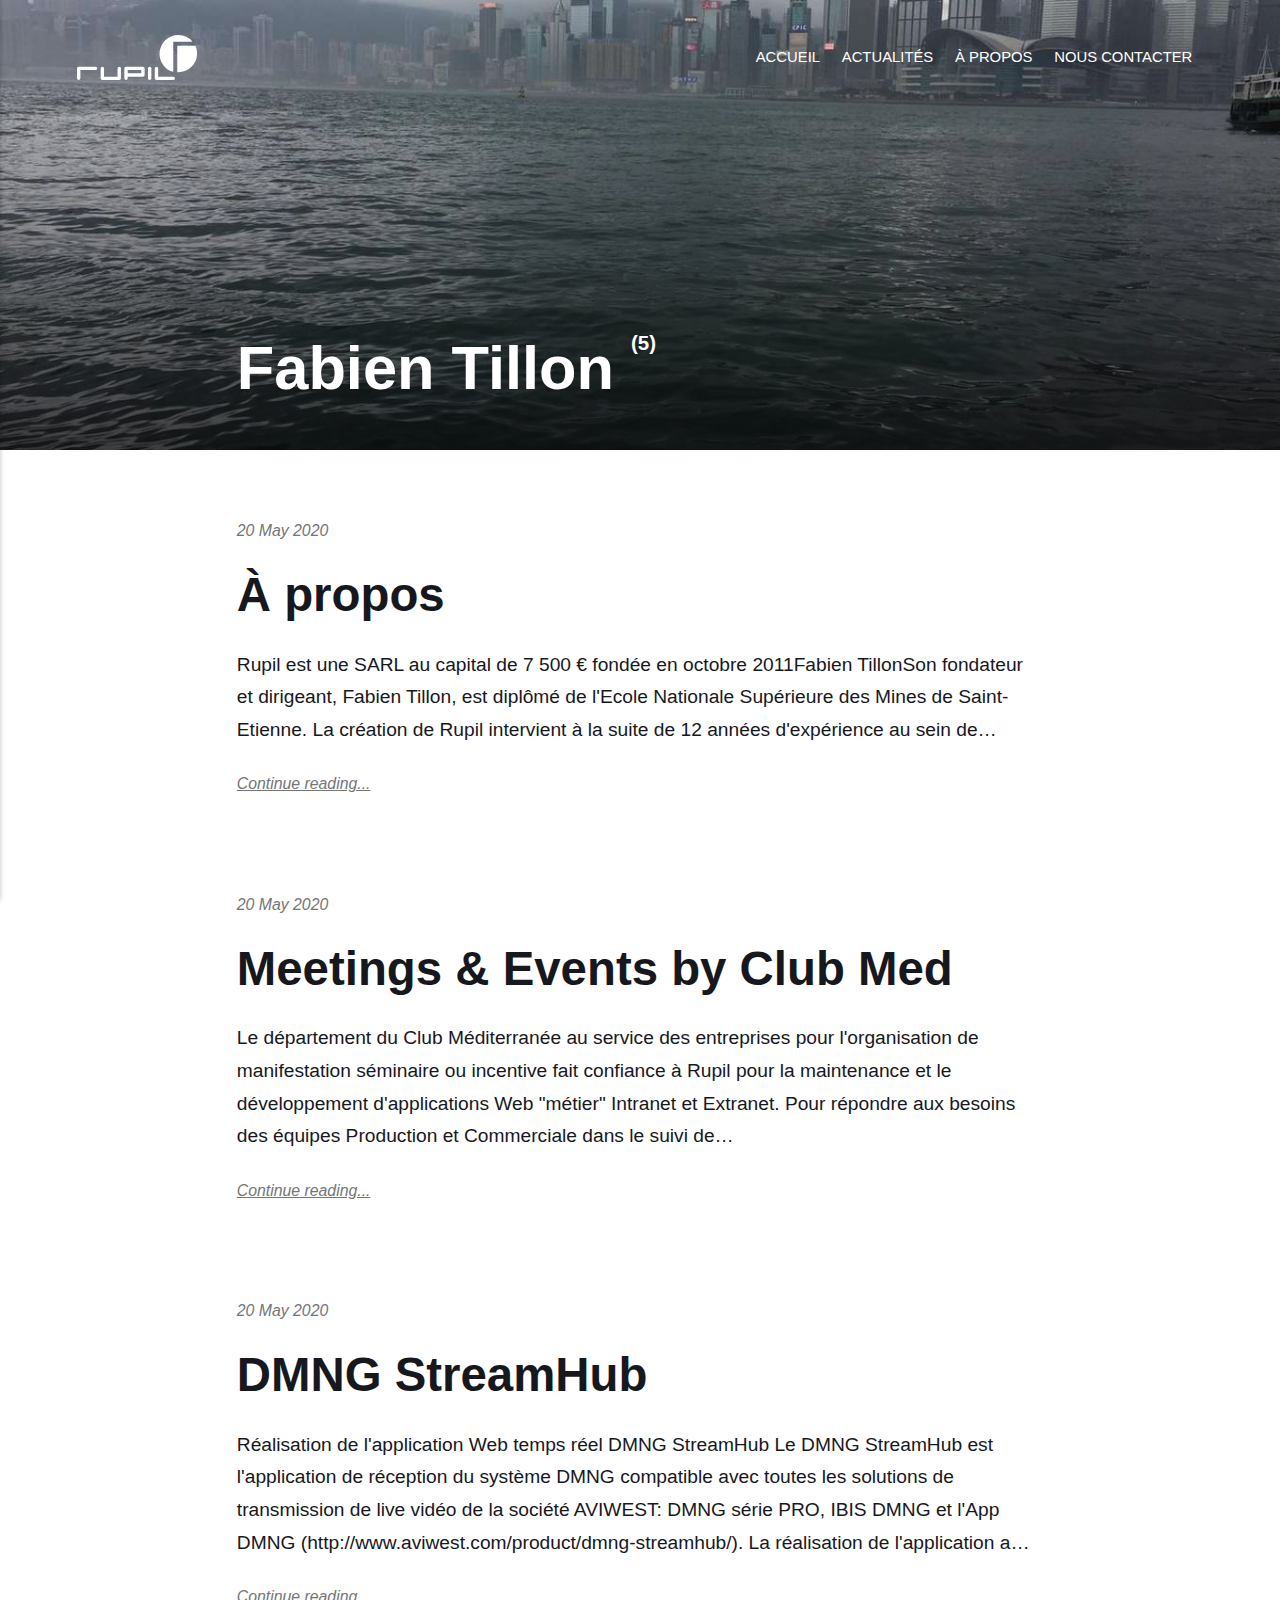
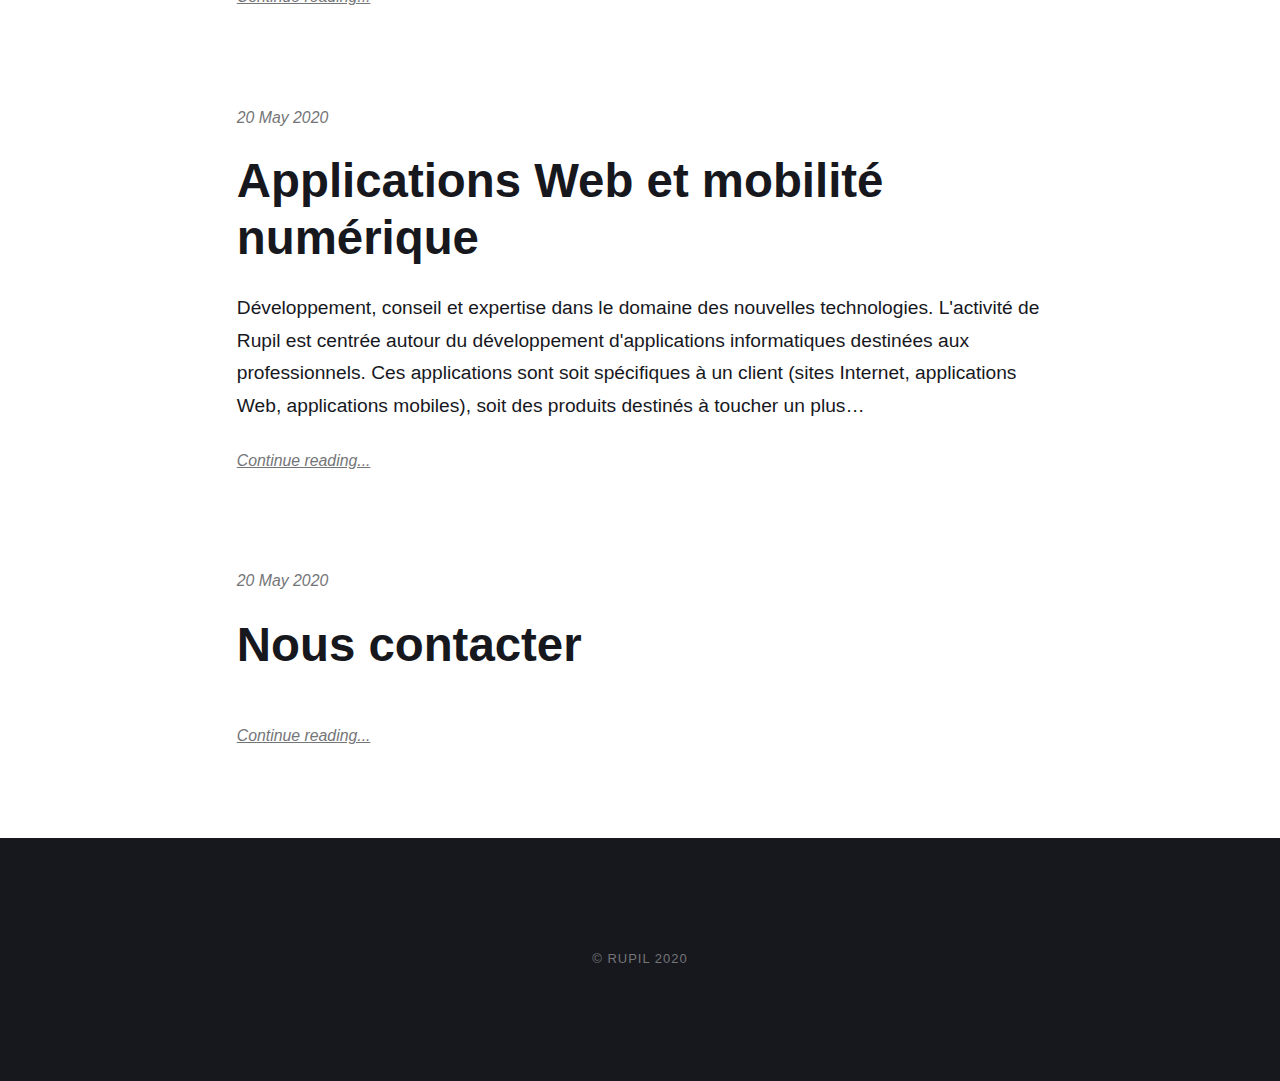
<file: authors/fabien-tillon/index.html>
<!DOCTYPE html><html lang="en"><head><meta charset="utf-8"><meta http-equiv="X-UA-Compatible" content="IE=edge"><meta name="viewport" content="width=device-width,initial-scale=1"><title>Author: Fabien Tillon - Rupil</title><meta name="robots" content="noindex, follow"><meta name="generator" content="Publii Open-Source CMS for Static Site"><link rel="alternate" type="application/atom+xml" href="https://niefba.github.io/publii-rupil/feed.xml"><link rel="alternate" type="application/json" href="https://niefba.github.io/publii-rupil/feed.json"><meta property="og:title" content="Fabien Tillon"><meta property="og:image" content="https://niefba.github.io/publii-rupil/media/website/logo-rupil-white.svg"><meta property="og:site_name" content="Rupil"><meta property="og:description" content=""><meta property="og:url" content="https://niefba.github.io/publii-rupil/authors/fabien-tillon/"><meta property="og:type" content="website"><link rel="shortcut icon" href="https://niefba.github.io/publii-rupil/media/website/favicon.ico" type="image/x-icon"><link rel="preconnect" href="https://fonts.gstatic.com/" crossorigin><style>h1,h2,h3,h4,h5,h6,.btn,[type=button],[type=submit],button,.navbar .navbar__menu li,.navbar_mobile_sidebar .navbar__menu li,.feed__author,.post__tag,.post__share>a span,.post__nav-link>span,.footer{font-family:-apple-system,BlinkMacSystemFont,"Segoe UI",Roboto,Oxygen,Ubuntu,Cantarell,"Fira Sans","Droid Sans","Helvetica Neue",Arial,sans-serif,"Apple Color Emoji","Segoe UI Emoji","Segoe UI Symbol"}body,h1,.h1,blockquote,.search__input,.author__name,.author__info>p,.feed__item h2,.post__nav-link{font-family:-apple-system,BlinkMacSystemFont,"Segoe UI",Roboto,Oxygen,Ubuntu,Cantarell,"Fira Sans","Droid Sans","Helvetica Neue",Arial,sans-serif,"Apple Color Emoji","Segoe UI Emoji","Segoe UI Symbol"}</style><link rel="stylesheet" href="https://niefba.github.io/publii-rupil/assets/css/style.css?v=a22ec5ffa4dd68d4079454e99117dc4a"><script type="application/ld+json">{"@context":"http://schema.org","@type":"Organization","name":"Rupil","logo":"https://niefba.github.io/publii-rupil/media/website/logo-rupil-white.svg","url":"https://niefba.github.io/publii-rupil/"}</script><script src="https://niefba.github.io/publii-rupil/assets/js/ls.parent-fit.min.js?v=1c78585e2a70398fe95085061942fd37"></script><script async src="https://niefba.github.io/publii-rupil/assets/js/lazysizes.min.js?v=149ff45fc6c2f13e892e438a58abb77f"></script></head><body><div class="site-container"><header class="top" id="js-header"><a class="logo" href="https://niefba.github.io/publii-rupil/"><img src="https://niefba.github.io/publii-rupil/media/website/logo-rupil-white.svg" alt="Rupil"></a><nav class="navbar js-navbar"><button class="navbar__toggle js-toggle" aria-label="Menu" aria-haspopup="true" aria-expanded="false"><span class="navbar__toggle-box"><span class="navbar__toggle-inner">Menu</span></span></button><ul class="navbar__menu"><li><a href="https://niefba.github.io/publii-rupil/applications-web-et-mobilite-numerique.html" target="_self">Accueil</a></li><li class="has-submenu"><span class="is-separator" aria-haspopup="true">Actualités</span><ul class="navbar__submenu level-2" aria-hidden="true"><li><a href="https://niefba.github.io/publii-rupil/dmng-streamhub.html" target="_self">DMNG StreamHub</a></li><li><a href="https://niefba.github.io/publii-rupil/meetings-and-events-by-club-med.html" target="_self">Meetings &amp; Events by Club Med</a></li></ul></li><li><a href="https://niefba.github.io/publii-rupil/a-propos.html" target="_self">À propos</a></li><li><a href="https://niefba.github.io/publii-rupil/nous-contacter.html" target="_self">Nous contacter</a></li></ul></nav></header><main><div class="hero"><div class="hero__image"><img class="hero__image-img lazyload" data-src="https://niefba.github.io/publii-rupil/media/website/d4655711-9312-4269-af1f-aa7100cdcfe4.JPG" srcset="https://niefba.github.io/publii-rupil/media/website/responsive/d4655711-9312-4269-af1f-aa7100cdcfe4-xs.JPG 300w, https://niefba.github.io/publii-rupil/media/website/responsive/d4655711-9312-4269-af1f-aa7100cdcfe4-sm.JPG 480w, https://niefba.github.io/publii-rupil/media/website/responsive/d4655711-9312-4269-af1f-aa7100cdcfe4-md.JPG 768w, https://niefba.github.io/publii-rupil/media/website/responsive/d4655711-9312-4269-af1f-aa7100cdcfe4-lg.JPG 1024w, https://niefba.github.io/publii-rupil/media/website/responsive/d4655711-9312-4269-af1f-aa7100cdcfe4-xl.JPG 1360w, https://niefba.github.io/publii-rupil/media/website/responsive/d4655711-9312-4269-af1f-aa7100cdcfe4-2xl.JPG 1600w" sizes="(max-width: 1600px) 100vw, 1600px" data-sizes="auto" alt=""></div><header class="hero__content"><div class="wrapper"><h1>Fabien Tillon <sup>(5)</sup></h1></div></header></div><div class="feed"><article class="feed__item"><header class="wrapper"><div class="feed__meta"><time datetime="2020-05-20T15:11" class="feed__date">20 May 2020</time></div><h2><a href="https://niefba.github.io/publii-rupil/a-propos.html" class="invert">À propos</a></h2></header><div class="wrapper"><p>Rupil est une SARL au capital de 7 500 € fondée en octobre 2011Fabien TillonSon fondateur et dirigeant, Fabien Tillon, est diplômé de l'Ecole Nationale Supérieure des Mines de Saint-Etienne. La création de Rupil intervient à la suite de 12 années d'expérience au sein de&hellip;</p><a href="https://niefba.github.io/publii-rupil/a-propos.html" class="readmore feed__readmore invert">Continue reading...</a></div></article><article class="feed__item"><header class="wrapper"><div class="feed__meta"><time datetime="2020-05-20T15:10" class="feed__date">20 May 2020</time></div><h2><a href="https://niefba.github.io/publii-rupil/meetings-and-events-by-club-med.html" class="invert">Meetings &amp; Events by Club Med</a></h2></header><div class="wrapper"><p>Le département du Club Méditerranée au service des entreprises pour l'organisation de manifestation séminaire ou incentive fait confiance à Rupil pour la maintenance et le développement d'applications Web "métier" Intranet et Extranet. Pour répondre aux besoins des équipes Production et Commerciale dans le suivi de&hellip;</p><a href="https://niefba.github.io/publii-rupil/meetings-and-events-by-club-med.html" class="readmore feed__readmore invert">Continue reading...</a></div></article><article class="feed__item"><header class="wrapper"><div class="feed__meta"><time datetime="2020-05-20T15:10" class="feed__date">20 May 2020</time></div><h2><a href="https://niefba.github.io/publii-rupil/dmng-streamhub.html" class="invert">DMNG StreamHub</a></h2></header><div class="wrapper"><p>Réalisation de l'application Web temps réel DMNG StreamHub Le DMNG StreamHub est l'application de réception du système DMNG compatible avec toutes les solutions de transmission de live vidéo de la société AVIWEST: DMNG série PRO, IBIS DMNG et l'App DMNG (http://www.aviwest.com/product/dmng-streamhub/). La réalisation de l'application a&hellip;</p><a href="https://niefba.github.io/publii-rupil/dmng-streamhub.html" class="readmore feed__readmore invert">Continue reading...</a></div></article><article class="feed__item"><header class="wrapper"><div class="feed__meta"><time datetime="2020-05-20T14:57" class="feed__date">20 May 2020</time></div><h2><a href="https://niefba.github.io/publii-rupil/applications-web-et-mobilite-numerique.html" class="invert">Applications Web et mobilité numérique</a></h2></header><div class="wrapper"><p>Développement, conseil et expertise dans le domaine des nouvelles technologies. L'activité de Rupil est centrée autour du développement d'applications informatiques destinées aux professionnels. Ces applications sont soit spécifiques à un client (sites Internet, applications Web, applications mobiles), soit des produits destinés à toucher un plus&hellip;</p><a href="https://niefba.github.io/publii-rupil/applications-web-et-mobilite-numerique.html" class="readmore feed__readmore invert">Continue reading...</a></div></article><article class="feed__item"><header class="wrapper"><div class="feed__meta"><time datetime="2020-05-20T14:56" class="feed__date">20 May 2020</time></div><h2><a href="https://niefba.github.io/publii-rupil/nous-contacter.html" class="invert">Nous contacter</a></h2></header><div class="wrapper"><p></p><a href="https://niefba.github.io/publii-rupil/nous-contacter.html" class="readmore feed__readmore invert">Continue reading...</a></div></article></div></main><footer class="footer"><div class="footer__copyright">© RUPIL 2020</div><button class="footer__bttop js-footer__bttop" aria-label="Back to top"><svg><title>Back to top</title><use xlink:href="https://niefba.github.io/publii-rupil/assets/svg/svg-map.svg#toparrow"/></svg></button></footer></div><script>window.publiiThemeMenuConfig = {    
        mobileMenuMode: 'sidebar',
        animationSpeed: 300,
        submenuWidth: 'auto',
        doubleClickTime: 500,
        mobileMenuExpandableSubmenus: true, 
        relatedContainerForOverlayMenuSelector: '.top',
   };</script><script defer="defer" src="https://niefba.github.io/publii-rupil/assets/js/scripts.min.js?v=f56b13ba141d95ea2a0b7aab75ca9528"></script><script>var lazyFeaturedImage=function lazyFeaturedImage(){var b=document.querySelectorAll(".hero__image-img");for(var a=0;a<b.length;a++){var c=b[a];c.addEventListener("lazyloaded",function(f){var d=f.target.parentNode;d.classList.add("hero__image--overlay")})}};lazyFeaturedImage();</script></body></html>
</file>
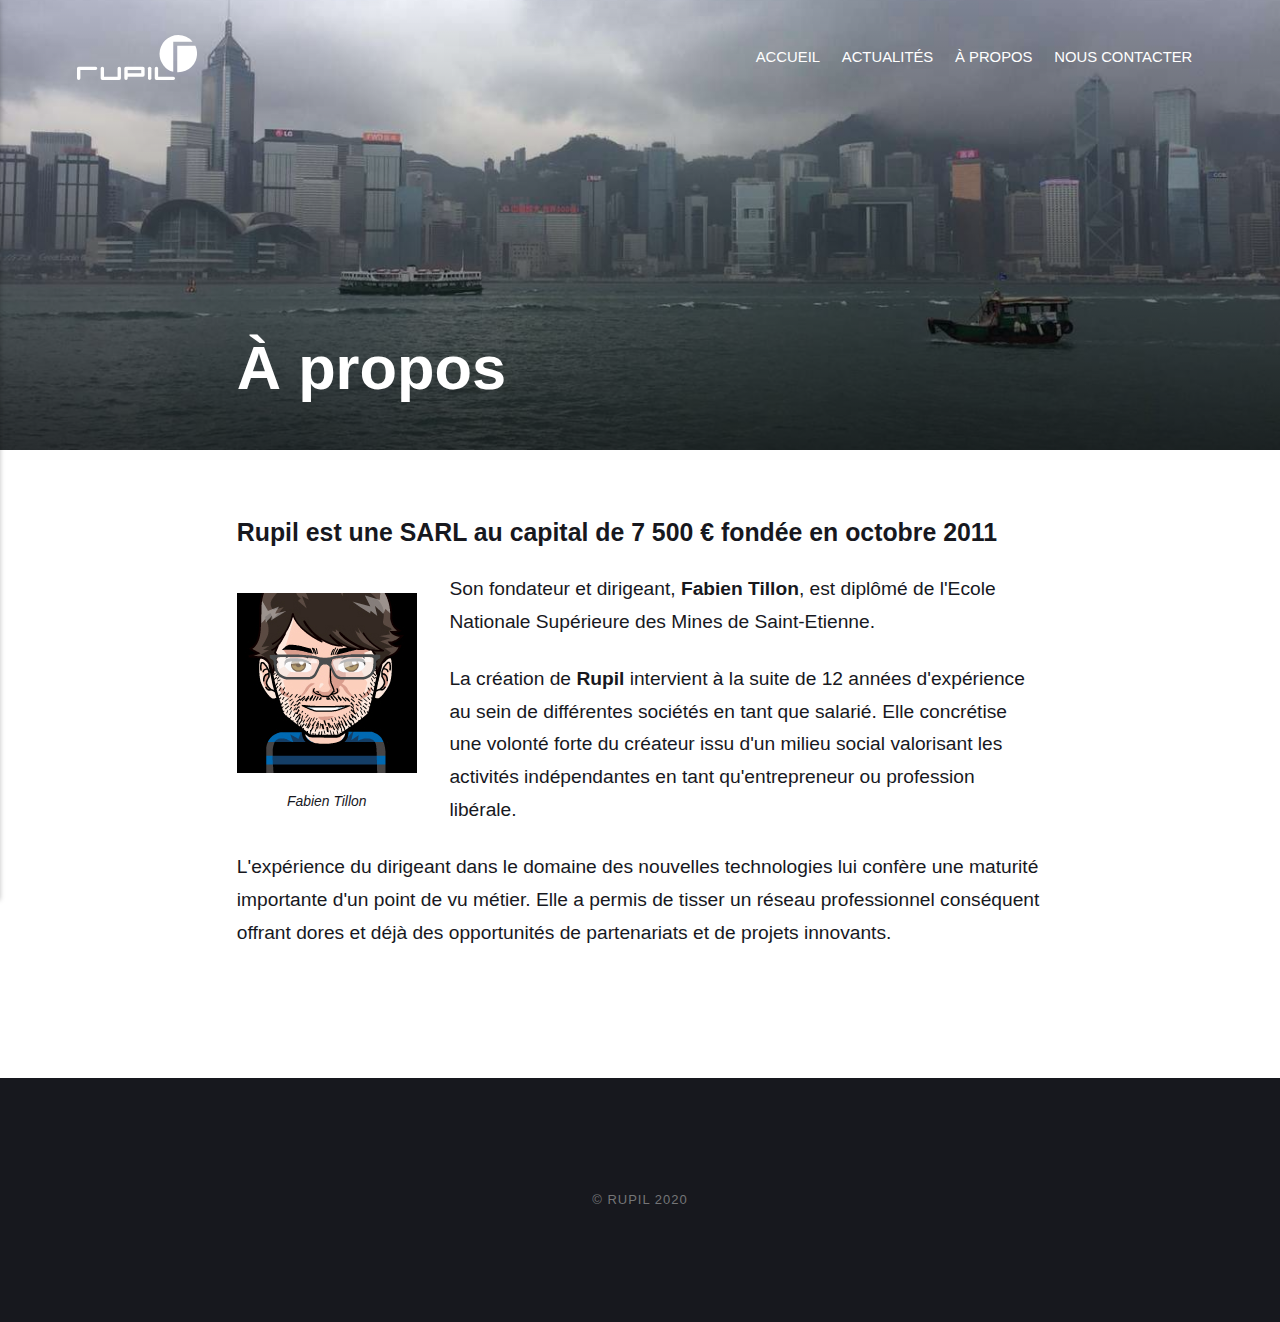
<file: a-propos.html>
<!DOCTYPE html><html lang="en"><head><meta charset="utf-8"><meta http-equiv="X-UA-Compatible" content="IE=edge"><meta name="viewport" content="width=device-width,initial-scale=1"><title>À propos - Rupil</title><meta name="description" content="Rupil est une SARL au capital de 7 500 € fondée en octobre 2011Fabien TillonSon fondateur et dirigeant, Fabien Tillon, est diplômé de l'Ecole Nationale Supérieure des Mines de Saint-Etienne. La création de Rupil intervient à la suite de 12 années d'expérience au sein de&hellip;"><meta name="robots" content="index, follow"><meta name="generator" content="Publii Open-Source CMS for Static Site"><link rel="canonical" href="https://niefba.github.io/publii-rupil/a-propos.html"><link rel="alternate" type="application/atom+xml" href="https://niefba.github.io/publii-rupil/feed.xml"><link rel="alternate" type="application/json" href="https://niefba.github.io/publii-rupil/feed.json"><meta property="og:title" content="À propos"><meta property="og:image" content="https://niefba.github.io/publii-rupil/media/posts/5/d33044ce-640e-43bf-b985-e9226ec7d2e8.JPG"><meta property="og:site_name" content="Rupil"><meta property="og:description" content="Rupil est une SARL au capital de 7 500 € fondée en octobre 2011Fabien TillonSon fondateur et dirigeant, Fabien Tillon, est diplômé de l'Ecole Nationale Supérieure des Mines de Saint-Etienne. La création de Rupil intervient à la suite de 12 années d'expérience au sein de&hellip;"><meta property="og:url" content="https://niefba.github.io/publii-rupil/a-propos.html"><meta property="og:type" content="article"><link rel="shortcut icon" href="https://niefba.github.io/publii-rupil/media/website/favicon.ico" type="image/x-icon"><link rel="preconnect" href="https://fonts.gstatic.com/" crossorigin><style>h1,h2,h3,h4,h5,h6,.btn,[type=button],[type=submit],button,.navbar .navbar__menu li,.navbar_mobile_sidebar .navbar__menu li,.feed__author,.post__tag,.post__share>a span,.post__nav-link>span,.footer{font-family:-apple-system,BlinkMacSystemFont,"Segoe UI",Roboto,Oxygen,Ubuntu,Cantarell,"Fira Sans","Droid Sans","Helvetica Neue",Arial,sans-serif,"Apple Color Emoji","Segoe UI Emoji","Segoe UI Symbol"}body,h1,.h1,blockquote,.search__input,.author__name,.author__info>p,.feed__item h2,.post__nav-link{font-family:-apple-system,BlinkMacSystemFont,"Segoe UI",Roboto,Oxygen,Ubuntu,Cantarell,"Fira Sans","Droid Sans","Helvetica Neue",Arial,sans-serif,"Apple Color Emoji","Segoe UI Emoji","Segoe UI Symbol"}</style><link rel="stylesheet" href="https://niefba.github.io/publii-rupil/assets/css/style.css?v=a22ec5ffa4dd68d4079454e99117dc4a"><script type="application/ld+json">{"@context":"http://schema.org","@type":"Article","mainEntityOfPage":{"@type":"WebPage","@id":"https://niefba.github.io/publii-rupil/a-propos.html"},"headline":"À propos","datePublished":"2020-05-20T15:11","dateModified":"2020-05-20T16:12","image":{"@type":"ImageObject","url":"https://niefba.github.io/publii-rupil/media/posts/5/d33044ce-640e-43bf-b985-e9226ec7d2e8.JPG","height":1200,"width":1600},"description":"Rupil est une SARL au capital de 7 500 € fondée en octobre 2011Fabien TillonSon fondateur et dirigeant, Fabien Tillon, est diplômé de l'Ecole Nationale Supérieure des Mines de Saint-Etienne. La création de Rupil intervient à la suite de 12 années d'expérience au sein de&hellip;","author":{"@type":"Person","name":"Fabien Tillon"},"publisher":{"@type":"Organization","name":"Fabien Tillon","logo":{"@type":"ImageObject","url":"https://niefba.github.io/publii-rupil/media/website/logo-rupil-white.svg","height":45,"width":120}}}</script><script src="https://niefba.github.io/publii-rupil/assets/js/ls.parent-fit.min.js?v=1c78585e2a70398fe95085061942fd37"></script><script async src="https://niefba.github.io/publii-rupil/assets/js/lazysizes.min.js?v=149ff45fc6c2f13e892e438a58abb77f"></script></head><body><div class="site-container"><header class="top" id="js-header"><a class="logo" href="https://niefba.github.io/publii-rupil/"><img src="https://niefba.github.io/publii-rupil/media/website/logo-rupil-white.svg" alt="Rupil"></a><nav class="navbar js-navbar"><button class="navbar__toggle js-toggle" aria-label="Menu" aria-haspopup="true" aria-expanded="false"><span class="navbar__toggle-box"><span class="navbar__toggle-inner">Menu</span></span></button><ul class="navbar__menu"><li><a href="https://niefba.github.io/publii-rupil/applications-web-et-mobilite-numerique.html" target="_self">Accueil</a></li><li class="has-submenu"><span class="is-separator" aria-haspopup="true">Actualités</span><ul class="navbar__submenu level-2" aria-hidden="true"><li><a href="https://niefba.github.io/publii-rupil/dmng-streamhub.html" target="_self">DMNG StreamHub</a></li><li><a href="https://niefba.github.io/publii-rupil/meetings-and-events-by-club-med.html" target="_self">Meetings &amp; Events by Club Med</a></li></ul></li><li class="active"><a href="https://niefba.github.io/publii-rupil/a-propos.html" target="_self">À propos</a></li><li><a href="https://niefba.github.io/publii-rupil/nous-contacter.html" target="_self">Nous contacter</a></li></ul></nav></header><main><article class="post"><div class="hero"><figure class="hero__image"><img class="hero__image-img lazyload" data-src="https://niefba.github.io/publii-rupil/media/posts/5/d33044ce-640e-43bf-b985-e9226ec7d2e8.JPG" data-srcset="https://niefba.github.io/publii-rupil/media/posts/5/responsive/d33044ce-640e-43bf-b985-e9226ec7d2e8-xs.JPG 300w ,https://niefba.github.io/publii-rupil/media/posts/5/responsive/d33044ce-640e-43bf-b985-e9226ec7d2e8-sm.JPG 480w ,https://niefba.github.io/publii-rupil/media/posts/5/responsive/d33044ce-640e-43bf-b985-e9226ec7d2e8-md.JPG 768w ,https://niefba.github.io/publii-rupil/media/posts/5/responsive/d33044ce-640e-43bf-b985-e9226ec7d2e8-lg.JPG 1024w ,https://niefba.github.io/publii-rupil/media/posts/5/responsive/d33044ce-640e-43bf-b985-e9226ec7d2e8-xl.JPG 1360w ,https://niefba.github.io/publii-rupil/media/posts/5/responsive/d33044ce-640e-43bf-b985-e9226ec7d2e8-2xl.JPG 1600w" data-aspectratio="1.3333333333333333" data-sizes="auto" alt="" height="1200" width="1600"></figure><header class="hero__content"><div class="wrapper"><h1>À propos</h1></div></header></div><div class="wrapper post__entry"><h4>Rupil est une SARL au capital de 7 500 € fondée en octobre 2011</h4><figure class="post__image post__image--left"><img class="lazyload" data-src="https://niefba.github.io/publii-rupil/media/posts/5/niefba.png" data-sizes="auto" data-srcset="https://niefba.github.io/publii-rupil/media/posts/5/responsive/niefba-xs.png 300w ,https://niefba.github.io/publii-rupil/media/posts/5/responsive/niefba-sm.png 480w ,https://niefba.github.io/publii-rupil/media/posts/5/responsive/niefba-md.png 768w ,https://niefba.github.io/publii-rupil/media/posts/5/responsive/niefba-lg.png 1024w ,https://niefba.github.io/publii-rupil/media/posts/5/responsive/niefba-xl.png 1360w ,https://niefba.github.io/publii-rupil/media/posts/5/responsive/niefba-2xl.png 1600w" alt="Fabien Tillon" data-aspectratio="1.000000" width="180" height="180"><figcaption>Fabien Tillon</figcaption></figure><p>Son fondateur et dirigeant, <strong>Fabien Tillon</strong>, est diplômé de l'Ecole Nationale Supérieure des Mines de Saint-Etienne.</p><p>La création de <strong>Rupil</strong> intervient à la suite de 12 années d'expérience au sein de différentes sociétés en tant que salarié. Elle concrétise une volonté forte du créateur issu d'un milieu social valorisant les activités indépendantes en tant qu'entrepreneur ou profession libérale.</p><p>L'expérience du dirigeant dans le domaine des nouvelles technologies lui confère une maturité importante d'un point de vu métier. Elle a permis de tisser un réseau professionnel conséquent offrant dores et déjà des opportunités de partenariats et de projets innovants.</p></div><footer class="wrapper post__footer"><div class="post__share"></div></footer></article></main><footer class="footer"><div class="footer__copyright">© RUPIL 2020</div><button class="footer__bttop js-footer__bttop" aria-label="Back to top"><svg><title>Back to top</title><use xlink:href="https://niefba.github.io/publii-rupil/assets/svg/svg-map.svg#toparrow"/></svg></button></footer></div><script>window.publiiThemeMenuConfig = {    
        mobileMenuMode: 'sidebar',
        animationSpeed: 300,
        submenuWidth: 'auto',
        doubleClickTime: 500,
        mobileMenuExpandableSubmenus: true, 
        relatedContainerForOverlayMenuSelector: '.top',
   };</script><script defer="defer" src="https://niefba.github.io/publii-rupil/assets/js/scripts.min.js?v=f56b13ba141d95ea2a0b7aab75ca9528"></script><script>var lazyFeaturedImage=function lazyFeaturedImage(){var b=document.querySelectorAll(".hero__image-img");for(var a=0;a<b.length;a++){var c=b[a];c.addEventListener("lazyloaded",function(f){var d=f.target.parentNode;d.classList.add("hero__image--overlay")})}};lazyFeaturedImage();</script></body></html>
</file>
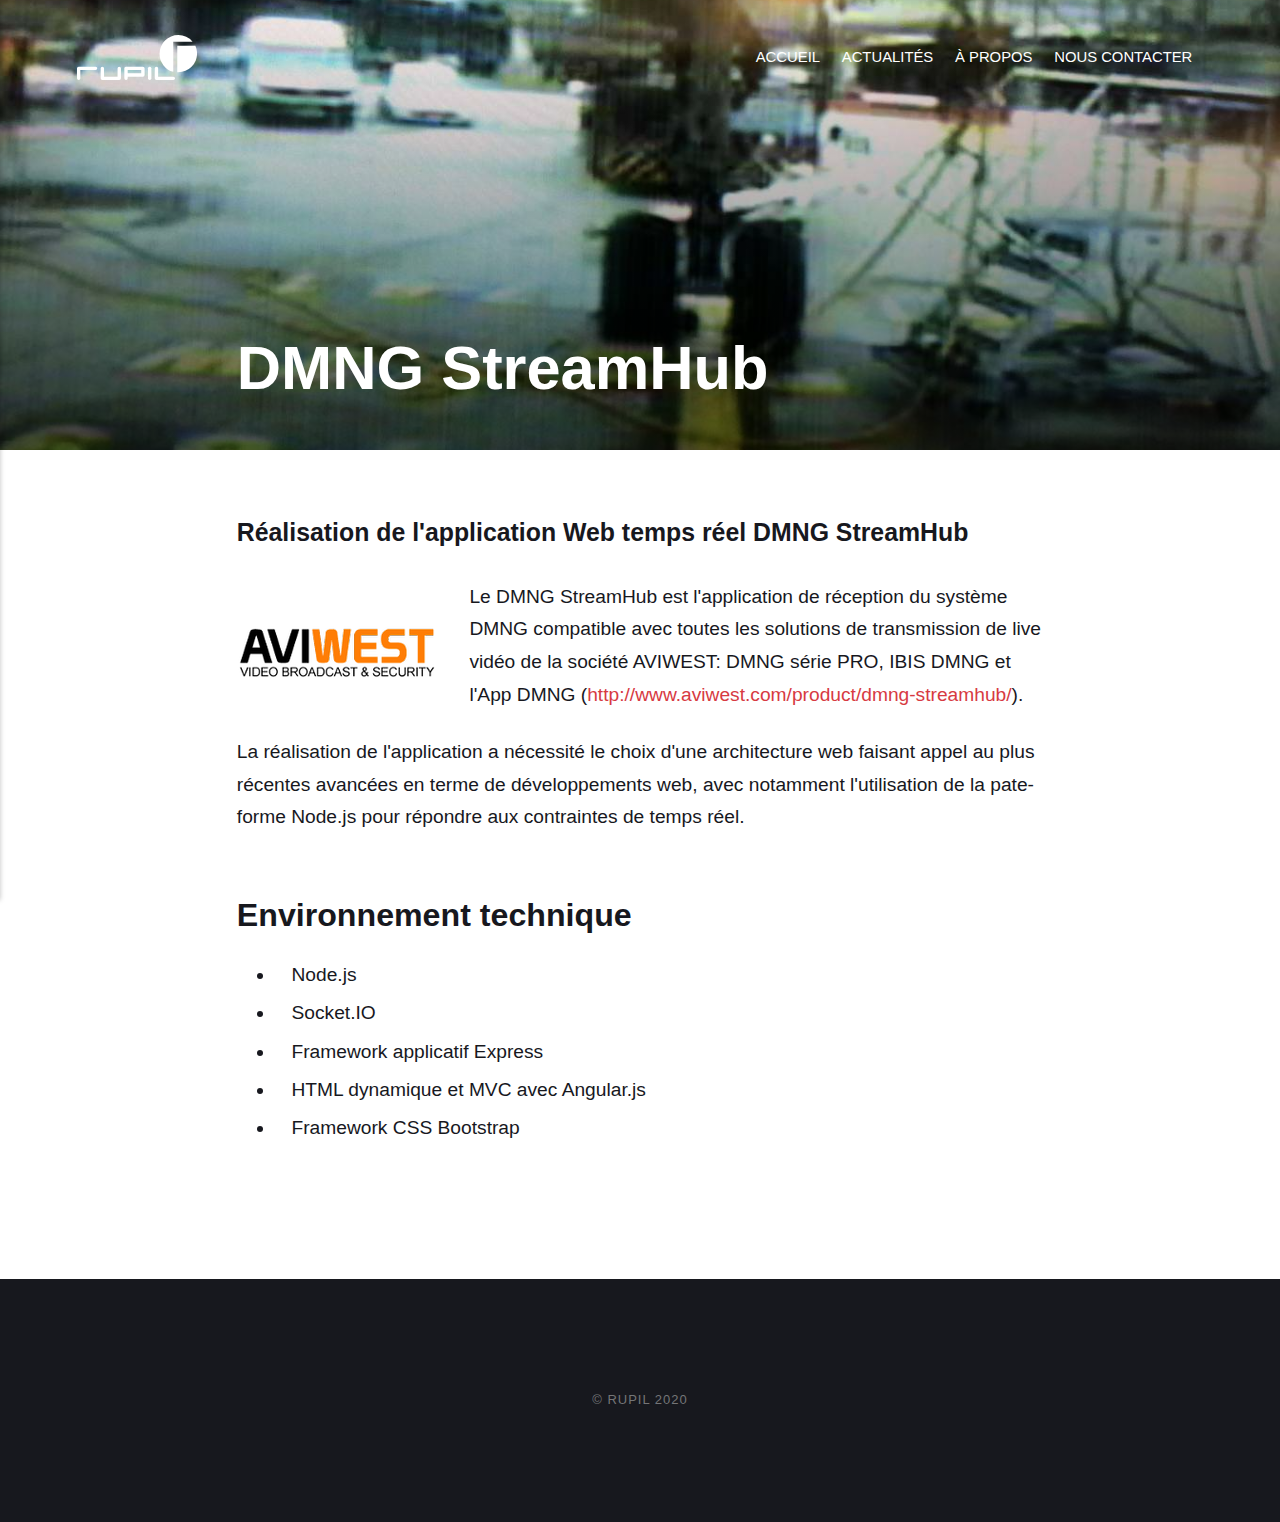
<file: dmng-streamhub.html>
<!DOCTYPE html><html lang="en"><head><meta charset="utf-8"><meta http-equiv="X-UA-Compatible" content="IE=edge"><meta name="viewport" content="width=device-width,initial-scale=1"><title>DMNG StreamHub - Rupil</title><meta name="description" content="Réalisation de l'application Web temps réel DMNG StreamHub Le DMNG StreamHub est l'application de réception du système DMNG compatible avec toutes les solutions de transmission de live vidéo de la société AVIWEST: DMNG série PRO, IBIS DMNG et l'App DMNG (http://www.aviwest.com/product/dmng-streamhub/). La réalisation de l'application a&hellip;"><meta name="robots" content="index, follow"><meta name="generator" content="Publii Open-Source CMS for Static Site"><link rel="canonical" href="https://niefba.github.io/publii-rupil/dmng-streamhub.html"><link rel="alternate" type="application/atom+xml" href="https://niefba.github.io/publii-rupil/feed.xml"><link rel="alternate" type="application/json" href="https://niefba.github.io/publii-rupil/feed.json"><meta property="og:title" content="DMNG StreamHub"><meta property="og:image" content="https://niefba.github.io/publii-rupil/media/posts/3/F180101D-883F-4909-9B6B-17649F7EA305.JPG"><meta property="og:site_name" content="Rupil"><meta property="og:description" content="Réalisation de l'application Web temps réel DMNG StreamHub Le DMNG StreamHub est l'application de réception du système DMNG compatible avec toutes les solutions de transmission de live vidéo de la société AVIWEST: DMNG série PRO, IBIS DMNG et l'App DMNG (http://www.aviwest.com/product/dmng-streamhub/). La réalisation de l'application a&hellip;"><meta property="og:url" content="https://niefba.github.io/publii-rupil/dmng-streamhub.html"><meta property="og:type" content="article"><link rel="shortcut icon" href="https://niefba.github.io/publii-rupil/media/website/favicon.ico" type="image/x-icon"><link rel="preconnect" href="https://fonts.gstatic.com/" crossorigin><style>h1,h2,h3,h4,h5,h6,.btn,[type=button],[type=submit],button,.navbar .navbar__menu li,.navbar_mobile_sidebar .navbar__menu li,.feed__author,.post__tag,.post__share>a span,.post__nav-link>span,.footer{font-family:-apple-system,BlinkMacSystemFont,"Segoe UI",Roboto,Oxygen,Ubuntu,Cantarell,"Fira Sans","Droid Sans","Helvetica Neue",Arial,sans-serif,"Apple Color Emoji","Segoe UI Emoji","Segoe UI Symbol"}body,h1,.h1,blockquote,.search__input,.author__name,.author__info>p,.feed__item h2,.post__nav-link{font-family:-apple-system,BlinkMacSystemFont,"Segoe UI",Roboto,Oxygen,Ubuntu,Cantarell,"Fira Sans","Droid Sans","Helvetica Neue",Arial,sans-serif,"Apple Color Emoji","Segoe UI Emoji","Segoe UI Symbol"}</style><link rel="stylesheet" href="https://niefba.github.io/publii-rupil/assets/css/style.css?v=a22ec5ffa4dd68d4079454e99117dc4a"><script type="application/ld+json">{"@context":"http://schema.org","@type":"Article","mainEntityOfPage":{"@type":"WebPage","@id":"https://niefba.github.io/publii-rupil/dmng-streamhub.html"},"headline":"DMNG StreamHub","datePublished":"2020-05-20T15:10","dateModified":"2020-05-20T15:41","image":{"@type":"ImageObject","url":"https://niefba.github.io/publii-rupil/media/posts/3/F180101D-883F-4909-9B6B-17649F7EA305.JPG","height":2160,"width":3840},"description":"Réalisation de l'application Web temps réel DMNG StreamHub Le DMNG StreamHub est l'application de réception du système DMNG compatible avec toutes les solutions de transmission de live vidéo de la société AVIWEST: DMNG série PRO, IBIS DMNG et l'App DMNG (http://www.aviwest.com/product/dmng-streamhub/). La réalisation de l'application a&hellip;","author":{"@type":"Person","name":"Fabien Tillon"},"publisher":{"@type":"Organization","name":"Fabien Tillon","logo":{"@type":"ImageObject","url":"https://niefba.github.io/publii-rupil/media/website/logo-rupil-white.svg","height":45,"width":120}}}</script><script src="https://niefba.github.io/publii-rupil/assets/js/ls.parent-fit.min.js?v=1c78585e2a70398fe95085061942fd37"></script><script async src="https://niefba.github.io/publii-rupil/assets/js/lazysizes.min.js?v=149ff45fc6c2f13e892e438a58abb77f"></script></head><body><div class="site-container"><header class="top" id="js-header"><a class="logo" href="https://niefba.github.io/publii-rupil/"><img src="https://niefba.github.io/publii-rupil/media/website/logo-rupil-white.svg" alt="Rupil"></a><nav class="navbar js-navbar"><button class="navbar__toggle js-toggle" aria-label="Menu" aria-haspopup="true" aria-expanded="false"><span class="navbar__toggle-box"><span class="navbar__toggle-inner">Menu</span></span></button><ul class="navbar__menu"><li><a href="https://niefba.github.io/publii-rupil/applications-web-et-mobilite-numerique.html" target="_self">Accueil</a></li><li class="active-parent has-submenu"><span class="is-separator" aria-haspopup="true">Actualités</span><ul class="navbar__submenu level-2" aria-hidden="true"><li class="active"><a href="https://niefba.github.io/publii-rupil/dmng-streamhub.html" target="_self">DMNG StreamHub</a></li><li><a href="https://niefba.github.io/publii-rupil/meetings-and-events-by-club-med.html" target="_self">Meetings &amp; Events by Club Med</a></li></ul></li><li><a href="https://niefba.github.io/publii-rupil/a-propos.html" target="_self">À propos</a></li><li><a href="https://niefba.github.io/publii-rupil/nous-contacter.html" target="_self">Nous contacter</a></li></ul></nav></header><main><article class="post"><div class="hero"><figure class="hero__image"><img class="hero__image-img lazyload" data-src="https://niefba.github.io/publii-rupil/media/posts/3/F180101D-883F-4909-9B6B-17649F7EA305.JPG" data-srcset="https://niefba.github.io/publii-rupil/media/posts/3/responsive/F180101D-883F-4909-9B6B-17649F7EA305-xs.JPG 300w ,https://niefba.github.io/publii-rupil/media/posts/3/responsive/F180101D-883F-4909-9B6B-17649F7EA305-sm.JPG 480w ,https://niefba.github.io/publii-rupil/media/posts/3/responsive/F180101D-883F-4909-9B6B-17649F7EA305-md.JPG 768w ,https://niefba.github.io/publii-rupil/media/posts/3/responsive/F180101D-883F-4909-9B6B-17649F7EA305-lg.JPG 1024w ,https://niefba.github.io/publii-rupil/media/posts/3/responsive/F180101D-883F-4909-9B6B-17649F7EA305-xl.JPG 1360w ,https://niefba.github.io/publii-rupil/media/posts/3/responsive/F180101D-883F-4909-9B6B-17649F7EA305-2xl.JPG 1600w" data-aspectratio="1.7777777777777777" data-sizes="auto" alt="" height="2160" width="3840"></figure><header class="hero__content"><div class="wrapper"><h1>DMNG StreamHub</h1></div></header></div><div class="wrapper post__entry"><h4>Réalisation de l'application Web temps réel DMNG StreamHub</h4><br><figure class="post__image post__image--left"><img class="lazyload" data-src="https://niefba.github.io/publii-rupil/media/posts/3/image_mini.png" data-sizes="auto" data-srcset="https://niefba.github.io/publii-rupil/media/posts/3/responsive/image_mini-xs.png 300w ,https://niefba.github.io/publii-rupil/media/posts/3/responsive/image_mini-sm.png 480w ,https://niefba.github.io/publii-rupil/media/posts/3/responsive/image_mini-md.png 768w ,https://niefba.github.io/publii-rupil/media/posts/3/responsive/image_mini-lg.png 1024w ,https://niefba.github.io/publii-rupil/media/posts/3/responsive/image_mini-xl.png 1360w ,https://niefba.github.io/publii-rupil/media/posts/3/responsive/image_mini-2xl.png 1600w" alt="" data-aspectratio="3.703704" width="200" height="54"></figure>Le DMNG StreamHub est l'application de réception du système DMNG compatible avec toutes les solutions de transmission de live vidéo de la société AVIWEST: DMNG série PRO, IBIS DMNG et l'App DMNG (<a class="external-link" href="http://www.aviwest.com/product/dmng-streamhub" target="_blank" rel="noopener noreferrer">http://www.aviwest.com/product/dmng-streamhub/</a>).<p></p><p>La réalisation de l'application a nécessité le choix d'une architecture web faisant appel au plus récentes avancées en terme de développements web, avec notamment l'utilisation de la pate-forme Node.js pour répondre aux contraintes de temps réel.</p><h3>Environnement technique</h3><ul><li>Node.js</li><li>Socket.IO</li><li>Framework applicatif Express</li><li>HTML dynamique et MVC avec Angular.js</li><li>Framework CSS Bootstrap</li></ul></div><footer class="wrapper post__footer"><div class="post__share"></div></footer></article></main><footer class="footer"><div class="footer__copyright">© RUPIL 2020</div><button class="footer__bttop js-footer__bttop" aria-label="Back to top"><svg><title>Back to top</title><use xlink:href="https://niefba.github.io/publii-rupil/assets/svg/svg-map.svg#toparrow"/></svg></button></footer></div><script>window.publiiThemeMenuConfig = {    
        mobileMenuMode: 'sidebar',
        animationSpeed: 300,
        submenuWidth: 'auto',
        doubleClickTime: 500,
        mobileMenuExpandableSubmenus: true, 
        relatedContainerForOverlayMenuSelector: '.top',
   };</script><script defer="defer" src="https://niefba.github.io/publii-rupil/assets/js/scripts.min.js?v=f56b13ba141d95ea2a0b7aab75ca9528"></script><script>var lazyFeaturedImage=function lazyFeaturedImage(){var b=document.querySelectorAll(".hero__image-img");for(var a=0;a<b.length;a++){var c=b[a];c.addEventListener("lazyloaded",function(f){var d=f.target.parentNode;d.classList.add("hero__image--overlay")})}};lazyFeaturedImage();</script></body></html>
</file>
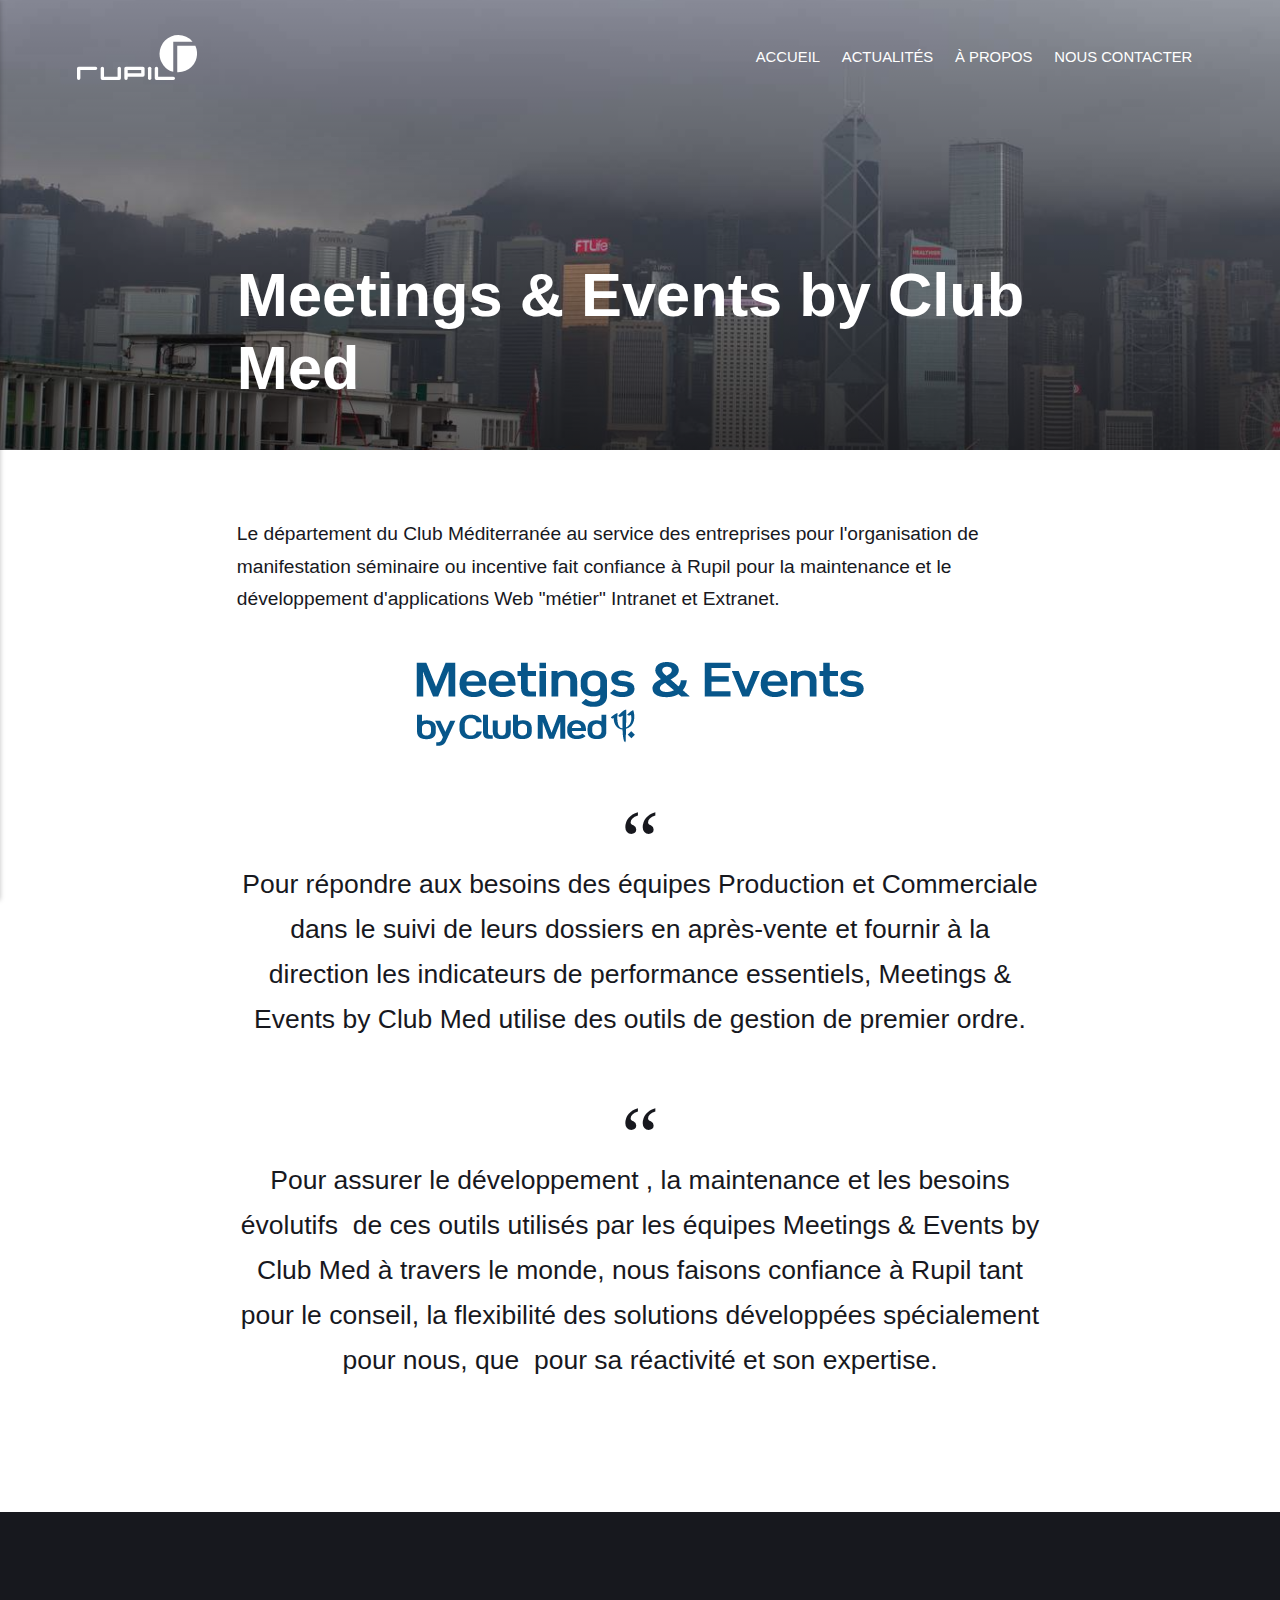
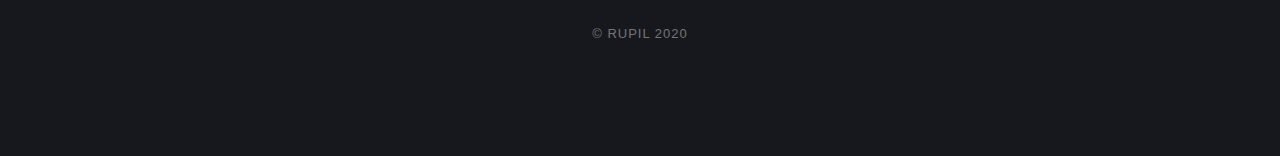
<file: meetings-and-events-by-club-med.html>
<!DOCTYPE html>
<html lang="en">
    <head>
        <meta charset="utf-8">
        <meta http-equiv="X-UA-Compatible" content="IE=edge">
        <meta name="viewport" content="width=device-width, initial-scale=1">
            <title>Meetings &amp; Events by Club Med - Rupil </title>
        <meta name="description" content="Le département du Club Méditerranée au service des entreprises pour l'organisation de manifestation séminaire ou incentive fait confiance à Rupil pour la maintenance et le développement d'applications Web "métier" Intranet et Extranet. Pour répondre aux besoins des équipes Production et Commerciale dans le suivi de&hellip;" />
        <meta name="robots" content="index, follow" /> 
        <meta name="generator" content="Publii Open-Source CMS for Static Site" />
        <link rel="canonical" href="https://niefba.github.io/publii-rupil/meetings-and-events-by-club-med.html">
        
        <link rel="alternate" type="application/atom+xml" href="https://niefba.github.io/publii-rupil/feed.xml" />
<link rel="alternate" type="application/json" href="https://niefba.github.io/publii-rupil/feed.json" />

        <meta property="og:title" content="Meetings & Events by Club Med" /><meta property="og:image" content="https://niefba.github.io/publii-rupil/media/posts/4/IMG_3821.jpg"/><meta property="og:site_name" content="Rupil" /><meta property="og:description" content="Le département du Club Méditerranée au service des entreprises pour l'organisation de manifestation séminaire ou incentive fait confiance à Rupil pour la maintenance et le développement d'applications Web 'métier' Intranet et Extranet. Pour répondre aux besoins des équipes Production et Commerciale dans le suivi de&hellip;" /><meta property="og:url" content="https://niefba.github.io/publii-rupil/meetings-and-events-by-club-med.html" /><meta property="og:type" content="article" />
	        <link rel="shortcut icon" href="https://niefba.github.io/publii-rupil/media/website/favicon.ico" type="image/x-icon" />
        <link rel="preconnect" href="https://fonts.gstatic.com/" crossorigin>
        <style>h1,h2,h3,h4,h5,h6,.btn,[type=button],[type=submit],button,.navbar .navbar__menu li,.navbar_mobile_sidebar .navbar__menu li,.feed__author,.post__tag,.post__share>a span,.post__nav-link>span,.footer{font-family:-apple-system,BlinkMacSystemFont,"Segoe UI",Roboto,Oxygen,Ubuntu,Cantarell,"Fira Sans","Droid Sans","Helvetica Neue",Arial,sans-serif,"Apple Color Emoji","Segoe UI Emoji","Segoe UI Symbol"}body,h1,.h1,blockquote,.search__input,.author__name,.author__info>p,.feed__item h2,.post__nav-link{font-family:-apple-system,BlinkMacSystemFont,"Segoe UI",Roboto,Oxygen,Ubuntu,Cantarell,"Fira Sans","Droid Sans","Helvetica Neue",Arial,sans-serif,"Apple Color Emoji","Segoe UI Emoji","Segoe UI Symbol"}</style>
        <link rel="stylesheet" href="https://niefba.github.io/publii-rupil/assets/css/style.css?v=a22ec5ffa4dd68d4079454e99117dc4a">
        <script type="application/ld+json">{"@context":"http://schema.org","@type":"Article","mainEntityOfPage":{"@type":"WebPage","@id":"https://niefba.github.io/publii-rupil/meetings-and-events-by-club-med.html"},"headline":"Meetings & Events by Club Med","datePublished":"2020-05-20T15:10","dateModified":"2020-05-20T15:35","image":{"@type":"ImageObject","url":"https://niefba.github.io/publii-rupil/media/posts/4/IMG_3821.jpg","height":3456,"width":5184},"description":"Le département du Club Méditerranée au service des entreprises pour l'organisation de manifestation séminaire ou incentive fait confiance à Rupil pour la maintenance et le développement d'applications Web \"métier\" Intranet et Extranet. Pour répondre aux besoins des équipes Production et Commerciale dans le suivi de&hellip;","author":{"@type":"Person","name":"Fabien Tillon"},"publisher":{"@type":"Organization","name":"Fabien Tillon","logo":{"@type":"ImageObject","url":"https://niefba.github.io/publii-rupil/media/website/logo-rupil-white.svg","height":45,"width":120}}}</script>
            <script src="https://niefba.github.io/publii-rupil/assets/js/ls.parent-fit.min.js?v=1c78585e2a70398fe95085061942fd37"></script>
            <script async src="https://niefba.github.io/publii-rupil/assets/js/lazysizes.min.js?v=149ff45fc6c2f13e892e438a58abb77f"></script>          
        
        
    </head>
    <body>
        <div class="site-container">
   <header class="top" id="js-header">
      <a class="logo" href="https://niefba.github.io/publii-rupil/">
            <img src="https://niefba.github.io/publii-rupil/media/website/logo-rupil-white.svg" alt="Rupil">
      </a>
            <nav class="navbar js-navbar">
               <button
                  class="navbar__toggle js-toggle"
                  aria-label="Menu"
                  aria-haspopup="true"
                  aria-expanded="false">
                  <span class="navbar__toggle-box">
                     <span class="navbar__toggle-inner">Menu</span>
                  </span>
               </button>
             <ul class="navbar__menu">
                      <li>
                        <a
                           href="https://niefba.github.io/publii-rupil/applications-web-et-mobilite-numerique.html"
                              target="_self"
         >
                           Accueil
                       </a>
         
                  </li>
                      <li class="active-parent has-submenu">
                        <span 
                           class="is-separator"
                              aria-haspopup="true"
                           >
                           Actualités
                        </span>
         
                            <ul class="navbar__submenu level-2" aria-hidden="true" >
                                     <li>
                                       <a
                                          href="https://niefba.github.io/publii-rupil/dmng-streamhub.html"
                                             target="_self"
                        >
                                          DMNG StreamHub
                                      </a>
                        
                                 </li>
                                     <li class="active">
                                       <a
                                          href="https://niefba.github.io/publii-rupil/meetings-and-events-by-club-med.html"
                                             target="_self"
                        >
                                          Meetings &amp; Events by Club Med
                                      </a>
                        
                                 </li>
                            </ul>
                  </li>
                      <li>
                        <a
                           href="https://niefba.github.io/publii-rupil/a-propos.html"
                              target="_self"
         >
                           À propos
                       </a>
         
                  </li>
                      <li>
                        <a
                           href="https://niefba.github.io/publii-rupil/nous-contacter.html"
                              target="_self"
         >
                           Nous contacter
                       </a>
         
                  </li>
             </ul>
            </nav>
   </header>
<main>
      <article class="post">
         <div class="hero">
                     <figure class="hero__image">
                        <img
                           class="hero__image-img lazyload"
                              data-src="https://niefba.github.io/publii-rupil/media/posts/4/IMG_3821.jpg"
                           data-srcset="https://niefba.github.io/publii-rupil/media/posts/4/responsive/IMG_3821-xs.jpg 300w ,https://niefba.github.io/publii-rupil/media/posts/4/responsive/IMG_3821-sm.jpg 480w ,https://niefba.github.io/publii-rupil/media/posts/4/responsive/IMG_3821-md.jpg 768w ,https://niefba.github.io/publii-rupil/media/posts/4/responsive/IMG_3821-lg.jpg 1024w ,https://niefba.github.io/publii-rupil/media/posts/4/responsive/IMG_3821-xl.jpg 1360w ,https://niefba.github.io/publii-rupil/media/posts/4/responsive/IMG_3821-2xl.jpg 1600w"
                           data-aspectratio="1.5"
                           data-sizes="auto"
                           alt=""
                           height="3456"
                           width="5184">
                     </figure>
            <header class="hero__content">
               <div class="wrapper">
                  <h1>
                     Meetings &amp; Events by Club Med
                  </h1>
               </div>
            </header>
         </div>
          
         <div class="wrapper post__entry">
               <p>Le département du Club Méditerranée au service des entreprises pour l'organisation de manifestation séminaire ou incentive fait confiance à Rupil pour la maintenance et le développement d'applications Web "métier" Intranet et Extranet.</p>
<figure class="post__image post__image--center"><img class="lazyload"  data-src="https://niefba.github.io/publii-rupil/media/posts/4/image.png" data-sizes="auto" data-srcset="https://niefba.github.io/publii-rupil/media/posts/4/responsive/image-xs.png 300w ,https://niefba.github.io/publii-rupil/media/posts/4/responsive/image-sm.png 480w ,https://niefba.github.io/publii-rupil/media/posts/4/responsive/image-md.png 768w ,https://niefba.github.io/publii-rupil/media/posts/4/responsive/image-lg.png 1024w ,https://niefba.github.io/publii-rupil/media/posts/4/responsive/image-xl.png 1360w ,https://niefba.github.io/publii-rupil/media/posts/4/responsive/image-2xl.png 1600w"  alt=""  data-aspectratio="5.345238" width="449" height="84"></figure>
<blockquote>
<p class="callout">Pour répondre aux besoins des équipes Production et Commerciale dans le suivi de leurs dossiers en après-vente et fournir à la direction les indicateurs de performance essentiels, Meetings &amp; Events by Club Med utilise des outils de gestion de premier ordre.</p>
</blockquote>
<blockquote>
<p>Pour assurer le développement , la maintenance et les besoins évolutifs  de ces outils utilisés par les équipes Meetings &amp; Events by Club Med à travers le monde, nous faisons confiance à Rupil tant pour le conseil, la flexibilité des solutions développées spécialement pour nous, que  pour sa réactivité et son expertise.</p>
</blockquote>
         </div>

            <footer class="wrapper post__footer">



                  <div class="post__share">
                     
                     
                     
                     
                     
                     
                  </div>

            </footer>
      </article>





</main>
<footer class="footer">
        <div class="footer__copyright">
            © RUPIL 2020
        </div>
       <button class="footer__bttop js-footer__bttop" aria-label="Back to top"> 
           <svg>
               <title>Back to top</title>
               <use xlink:href="https://niefba.github.io/publii-rupil/assets/svg/svg-map.svg#toparrow" />
           </svg>
       </button>   
</footer>
</div>

<script>
   window.publiiThemeMenuConfig = {    
        mobileMenuMode: 'sidebar',
        animationSpeed: 300,
        submenuWidth: 'auto',
        doubleClickTime: 500,
        mobileMenuExpandableSubmenus: true, 
        relatedContainerForOverlayMenuSelector: '.top',
   };
</script>
<script defer src="https://niefba.github.io/publii-rupil/assets/js/scripts.min.js?v=f56b13ba141d95ea2a0b7aab75ca9528"></script>

<script>
      var lazyFeaturedImage=function lazyFeaturedImage(){var b=document.querySelectorAll(".hero__image-img");for(var a=0;a<b.length;a++){var c=b[a];c.addEventListener("lazyloaded",function(f){var d=f.target.parentNode;d.classList.add("hero__image--overlay")})}};lazyFeaturedImage();
   </script>


</body>
</html>
</file>
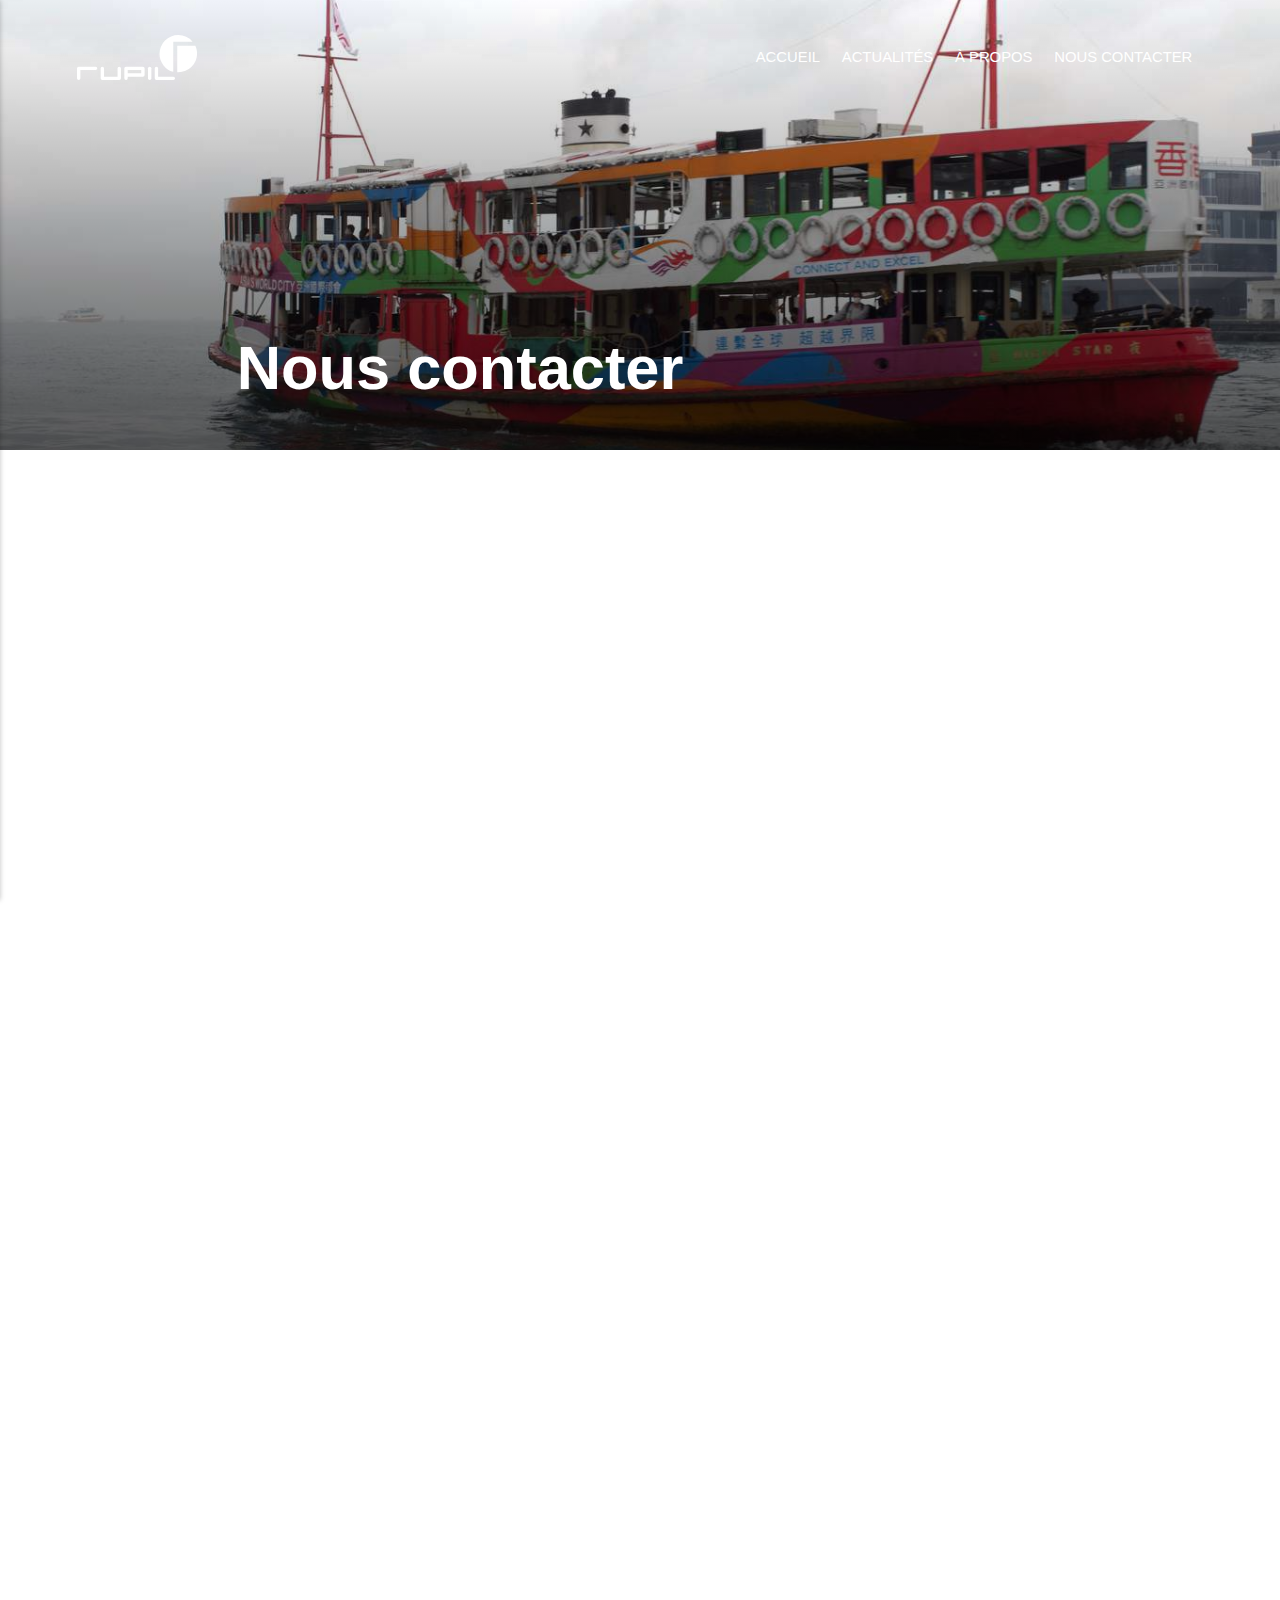
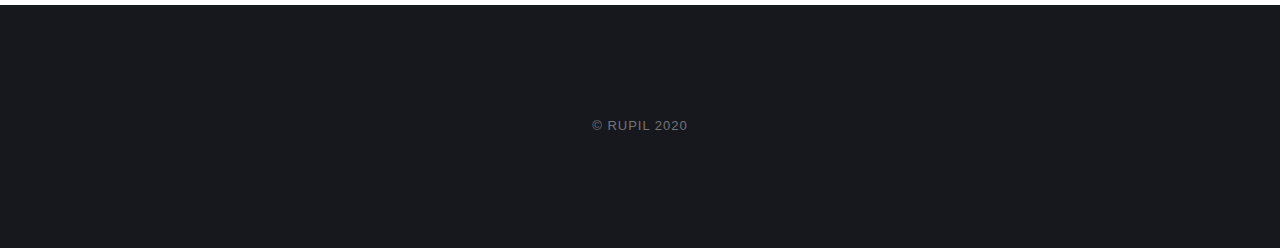
<file: nous-contacter.html>
<!DOCTYPE html><html lang="en"><head><meta charset="utf-8"><meta http-equiv="X-UA-Compatible" content="IE=edge"><meta name="viewport" content="width=device-width,initial-scale=1"><title>Nous contacter - Rupil</title><meta name="robots" content="index, follow"><meta name="generator" content="Publii Open-Source CMS for Static Site"><link rel="canonical" href="https://niefba.github.io/publii-rupil/nous-contacter.html"><link rel="alternate" type="application/atom+xml" href="https://niefba.github.io/publii-rupil/feed.xml"><link rel="alternate" type="application/json" href="https://niefba.github.io/publii-rupil/feed.json"><meta property="og:title" content="Nous contacter"><meta property="og:image" content="https://niefba.github.io/publii-rupil/media/posts/1/IMG_3795.jpg"><meta property="og:site_name" content="Rupil"><meta property="og:description" content=""><meta property="og:url" content="https://niefba.github.io/publii-rupil/nous-contacter.html"><meta property="og:type" content="article"><link rel="shortcut icon" href="https://niefba.github.io/publii-rupil/media/website/favicon.ico" type="image/x-icon"><link rel="preconnect" href="https://fonts.gstatic.com/" crossorigin><style>h1,h2,h3,h4,h5,h6,.btn,[type=button],[type=submit],button,.navbar .navbar__menu li,.navbar_mobile_sidebar .navbar__menu li,.feed__author,.post__tag,.post__share>a span,.post__nav-link>span,.footer{font-family:-apple-system,BlinkMacSystemFont,"Segoe UI",Roboto,Oxygen,Ubuntu,Cantarell,"Fira Sans","Droid Sans","Helvetica Neue",Arial,sans-serif,"Apple Color Emoji","Segoe UI Emoji","Segoe UI Symbol"}body,h1,.h1,blockquote,.search__input,.author__name,.author__info>p,.feed__item h2,.post__nav-link{font-family:-apple-system,BlinkMacSystemFont,"Segoe UI",Roboto,Oxygen,Ubuntu,Cantarell,"Fira Sans","Droid Sans","Helvetica Neue",Arial,sans-serif,"Apple Color Emoji","Segoe UI Emoji","Segoe UI Symbol"}</style><link rel="stylesheet" href="https://niefba.github.io/publii-rupil/assets/css/style.css?v=a22ec5ffa4dd68d4079454e99117dc4a"><script type="application/ld+json">{"@context":"http://schema.org","@type":"Article","mainEntityOfPage":{"@type":"WebPage","@id":"https://niefba.github.io/publii-rupil/nous-contacter.html"},"headline":"Nous contacter","datePublished":"2020-05-20T14:56","dateModified":"2020-05-20T16:32","image":{"@type":"ImageObject","url":"https://niefba.github.io/publii-rupil/media/posts/1/IMG_3795.jpg","height":3456,"width":5184},"description":"","author":{"@type":"Person","name":"Fabien Tillon"},"publisher":{"@type":"Organization","name":"Fabien Tillon","logo":{"@type":"ImageObject","url":"https://niefba.github.io/publii-rupil/media/website/logo-rupil-white.svg","height":45,"width":120}}}</script><script src="https://niefba.github.io/publii-rupil/assets/js/ls.parent-fit.min.js?v=1c78585e2a70398fe95085061942fd37"></script><script async src="https://niefba.github.io/publii-rupil/assets/js/lazysizes.min.js?v=149ff45fc6c2f13e892e438a58abb77f"></script></head><body><div class="site-container"><header class="top" id="js-header"><a class="logo" href="https://niefba.github.io/publii-rupil/"><img src="https://niefba.github.io/publii-rupil/media/website/logo-rupil-white.svg" alt="Rupil"></a><nav class="navbar js-navbar"><button class="navbar__toggle js-toggle" aria-label="Menu" aria-haspopup="true" aria-expanded="false"><span class="navbar__toggle-box"><span class="navbar__toggle-inner">Menu</span></span></button><ul class="navbar__menu"><li><a href="https://niefba.github.io/publii-rupil/applications-web-et-mobilite-numerique.html" target="_self">Accueil</a></li><li class="has-submenu"><span class="is-separator" aria-haspopup="true">Actualités</span><ul class="navbar__submenu level-2" aria-hidden="true"><li><a href="https://niefba.github.io/publii-rupil/dmng-streamhub.html" target="_self">DMNG StreamHub</a></li><li><a href="https://niefba.github.io/publii-rupil/meetings-and-events-by-club-med.html" target="_self">Meetings &amp; Events by Club Med</a></li></ul></li><li><a href="https://niefba.github.io/publii-rupil/a-propos.html" target="_self">À propos</a></li><li class="active"><a href="https://niefba.github.io/publii-rupil/nous-contacter.html" target="_self">Nous contacter</a></li></ul></nav></header><main><article class="post"><div class="hero"><figure class="hero__image"><img class="hero__image-img lazyload" data-src="https://niefba.github.io/publii-rupil/media/posts/1/IMG_3795.jpg" data-srcset="https://niefba.github.io/publii-rupil/media/posts/1/responsive/IMG_3795-xs.jpg 300w ,https://niefba.github.io/publii-rupil/media/posts/1/responsive/IMG_3795-sm.jpg 480w ,https://niefba.github.io/publii-rupil/media/posts/1/responsive/IMG_3795-md.jpg 768w ,https://niefba.github.io/publii-rupil/media/posts/1/responsive/IMG_3795-lg.jpg 1024w ,https://niefba.github.io/publii-rupil/media/posts/1/responsive/IMG_3795-xl.jpg 1360w ,https://niefba.github.io/publii-rupil/media/posts/1/responsive/IMG_3795-2xl.jpg 1600w" data-aspectratio="1.5" data-sizes="auto" alt="" height="3456" width="5184"></figure><header class="hero__content"><div class="wrapper"><h1>Nous contacter</h1></div></header></div><div class="wrapper post__entry"><center><iframe src="https://docs.google.com/forms/d/e/1FAIpQLSdmgK3lv1ovKS4vRtk_jXG50AxOejbTL9CO1-SW5KUiK1Ogvw/viewform?embedded=true" width="640" height="947" frameborder="0" marginheight="0" marginwidth="0">Chargement…</iframe></center></div><footer class="wrapper post__footer"><div class="post__share"></div></footer></article></main><footer class="footer"><div class="footer__copyright">© RUPIL 2020</div><button class="footer__bttop js-footer__bttop" aria-label="Back to top"><svg><title>Back to top</title><use xlink:href="https://niefba.github.io/publii-rupil/assets/svg/svg-map.svg#toparrow"/></svg></button></footer></div><script>window.publiiThemeMenuConfig = {    
        mobileMenuMode: 'sidebar',
        animationSpeed: 300,
        submenuWidth: 'auto',
        doubleClickTime: 500,
        mobileMenuExpandableSubmenus: true, 
        relatedContainerForOverlayMenuSelector: '.top',
   };</script><script defer="defer" src="https://niefba.github.io/publii-rupil/assets/js/scripts.min.js?v=f56b13ba141d95ea2a0b7aab75ca9528"></script><script>var lazyFeaturedImage=function lazyFeaturedImage(){var b=document.querySelectorAll(".hero__image-img");for(var a=0;a<b.length;a++){var c=b[a];c.addEventListener("lazyloaded",function(f){var d=f.target.parentNode;d.classList.add("hero__image--overlay")})}};lazyFeaturedImage();</script></body></html>
</file>
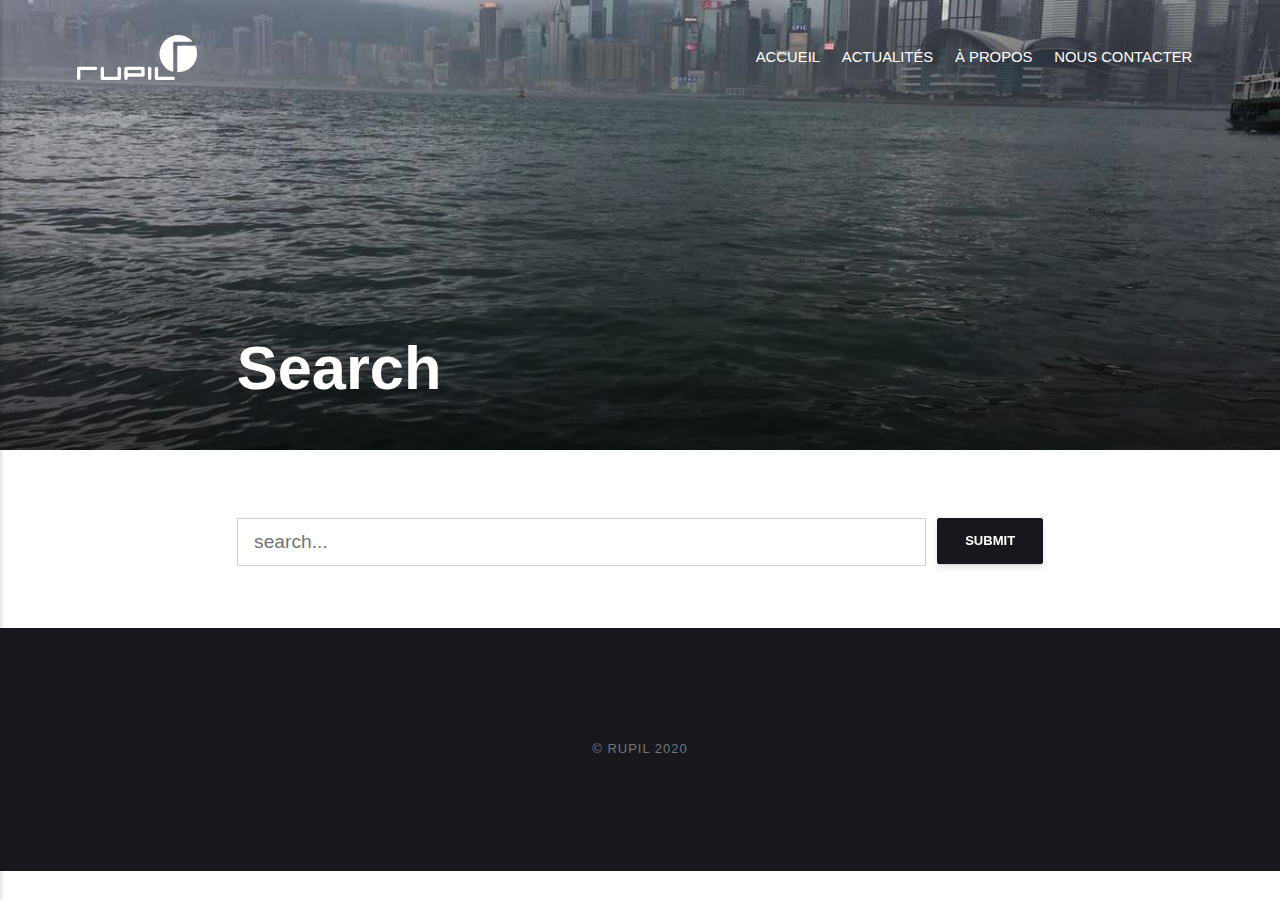
<file: search.html>
<!DOCTYPE html><html lang="en"><head><meta charset="utf-8"><meta http-equiv="X-UA-Compatible" content="IE=edge"><meta name="viewport" content="width=device-width,initial-scale=1"><title>Search - Rupil</title><meta name="robots" content="noindex, follow"><meta name="generator" content="Publii Open-Source CMS for Static Site"><link rel="alternate" type="application/atom+xml" href="https://niefba.github.io/publii-rupil/feed.xml"><link rel="alternate" type="application/json" href="https://niefba.github.io/publii-rupil/feed.json"><meta property="og:title" content="Rupil"><meta property="og:image" content="https://niefba.github.io/publii-rupil/media/website/logo-rupil-white.svg"><meta property="og:site_name" content="Rupil"><meta property="og:description" content=""><meta property="og:url" content="https://niefba.github.io/publii-rupil/"><meta property="og:type" content="website"><link rel="shortcut icon" href="https://niefba.github.io/publii-rupil/media/website/favicon.ico" type="image/x-icon"><link rel="preconnect" href="https://fonts.gstatic.com/" crossorigin><style>h1,h2,h3,h4,h5,h6,.btn,[type=button],[type=submit],button,.navbar .navbar__menu li,.navbar_mobile_sidebar .navbar__menu li,.feed__author,.post__tag,.post__share>a span,.post__nav-link>span,.footer{font-family:-apple-system,BlinkMacSystemFont,"Segoe UI",Roboto,Oxygen,Ubuntu,Cantarell,"Fira Sans","Droid Sans","Helvetica Neue",Arial,sans-serif,"Apple Color Emoji","Segoe UI Emoji","Segoe UI Symbol"}body,h1,.h1,blockquote,.search__input,.author__name,.author__info>p,.feed__item h2,.post__nav-link{font-family:-apple-system,BlinkMacSystemFont,"Segoe UI",Roboto,Oxygen,Ubuntu,Cantarell,"Fira Sans","Droid Sans","Helvetica Neue",Arial,sans-serif,"Apple Color Emoji","Segoe UI Emoji","Segoe UI Symbol"}</style><link rel="stylesheet" href="https://niefba.github.io/publii-rupil/assets/css/style.css?v=a22ec5ffa4dd68d4079454e99117dc4a"><script type="application/ld+json">{"@context":"http://schema.org","@type":"Organization","name":"Rupil","logo":"https://niefba.github.io/publii-rupil/media/website/logo-rupil-white.svg","url":"https://niefba.github.io/publii-rupil/"}</script><script src="https://niefba.github.io/publii-rupil/assets/js/ls.parent-fit.min.js?v=1c78585e2a70398fe95085061942fd37"></script><script async src="https://niefba.github.io/publii-rupil/assets/js/lazysizes.min.js?v=149ff45fc6c2f13e892e438a58abb77f"></script></head><body><div class="site-container"><header class="top" id="js-header"><a class="logo" href="https://niefba.github.io/publii-rupil/"><img src="https://niefba.github.io/publii-rupil/media/website/logo-rupil-white.svg" alt="Rupil"></a><nav class="navbar js-navbar"><button class="navbar__toggle js-toggle" aria-label="Menu" aria-haspopup="true" aria-expanded="false"><span class="navbar__toggle-box"><span class="navbar__toggle-inner">Menu</span></span></button><ul class="navbar__menu"><li><a href="https://niefba.github.io/publii-rupil/applications-web-et-mobilite-numerique.html" target="_self">Accueil</a></li><li class="has-submenu"><span class="is-separator" aria-haspopup="true">Actualités</span><ul class="navbar__submenu level-2" aria-hidden="true"><li><a href="https://niefba.github.io/publii-rupil/dmng-streamhub.html" target="_self">DMNG StreamHub</a></li><li><a href="https://niefba.github.io/publii-rupil/meetings-and-events-by-club-med.html" target="_self">Meetings &amp; Events by Club Med</a></li></ul></li><li><a href="https://niefba.github.io/publii-rupil/a-propos.html" target="_self">À propos</a></li><li><a href="https://niefba.github.io/publii-rupil/nous-contacter.html" target="_self">Nous contacter</a></li></ul></nav></header><main><article class="post search-page"><div class="hero"><div class="hero__image"><img class="hero__image-img lazyload" src="https://niefba.github.io/publii-rupil/media/website/d4655711-9312-4269-af1f-aa7100cdcfe4.JPG" srcset="https://niefba.github.io/publii-rupil/media/website/responsive/d4655711-9312-4269-af1f-aa7100cdcfe4-xs.JPG 300w, https://niefba.github.io/publii-rupil/media/website/responsive/d4655711-9312-4269-af1f-aa7100cdcfe4-sm.JPG 480w, https://niefba.github.io/publii-rupil/media/website/responsive/d4655711-9312-4269-af1f-aa7100cdcfe4-md.JPG 768w, https://niefba.github.io/publii-rupil/media/website/responsive/d4655711-9312-4269-af1f-aa7100cdcfe4-lg.JPG 1024w, https://niefba.github.io/publii-rupil/media/website/responsive/d4655711-9312-4269-af1f-aa7100cdcfe4-xl.JPG 1360w, https://niefba.github.io/publii-rupil/media/website/responsive/d4655711-9312-4269-af1f-aa7100cdcfe4-2xl.JPG 1600w" sizes="(max-width: 1600px) 100vw, 1600px" data-sizes="auto" alt=""></div><header class="hero__content"><div class="wrapper"><h1>Search</h1></div></header></div><div class="wrapper post__entry"><form action="https://niefba.github.io/publii-rupil/search.html" class="search-page__form"><input type="search" name="q" placeholder="search..." class="search-page__input"> <button type="submit">Submit</button></form><script>(function () {
               var cx = '';
               var gcse = document.createElement('script');
               gcse.type  = 'text/javascript';
               gcse.async = true;
               gcse.src   = 'https://cse.google.com/cse.js?cx=' + cx;
               var s = document.getElementsByTagName('script')[0];
               s.parentNode.insertBefore(gcse, s);
            })();</script><gcse:searchresults-only></gcse:searchresults-only></div></article></main><footer class="footer"><div class="footer__copyright">© RUPIL 2020</div><button class="footer__bttop js-footer__bttop" aria-label="Back to top"><svg><title>Back to top</title><use xlink:href="https://niefba.github.io/publii-rupil/assets/svg/svg-map.svg#toparrow"/></svg></button></footer></div><script>window.publiiThemeMenuConfig = {    
        mobileMenuMode: 'sidebar',
        animationSpeed: 300,
        submenuWidth: 'auto',
        doubleClickTime: 500,
        mobileMenuExpandableSubmenus: true, 
        relatedContainerForOverlayMenuSelector: '.top',
   };</script><script defer="defer" src="https://niefba.github.io/publii-rupil/assets/js/scripts.min.js?v=f56b13ba141d95ea2a0b7aab75ca9528"></script><script>var lazyFeaturedImage=function lazyFeaturedImage(){var b=document.querySelectorAll(".hero__image-img");for(var a=0;a<b.length;a++){var c=b[a];c.addEventListener("lazyloaded",function(f){var d=f.target.parentNode;d.classList.add("hero__image--overlay")})}};lazyFeaturedImage();</script></body></html>
</file>
